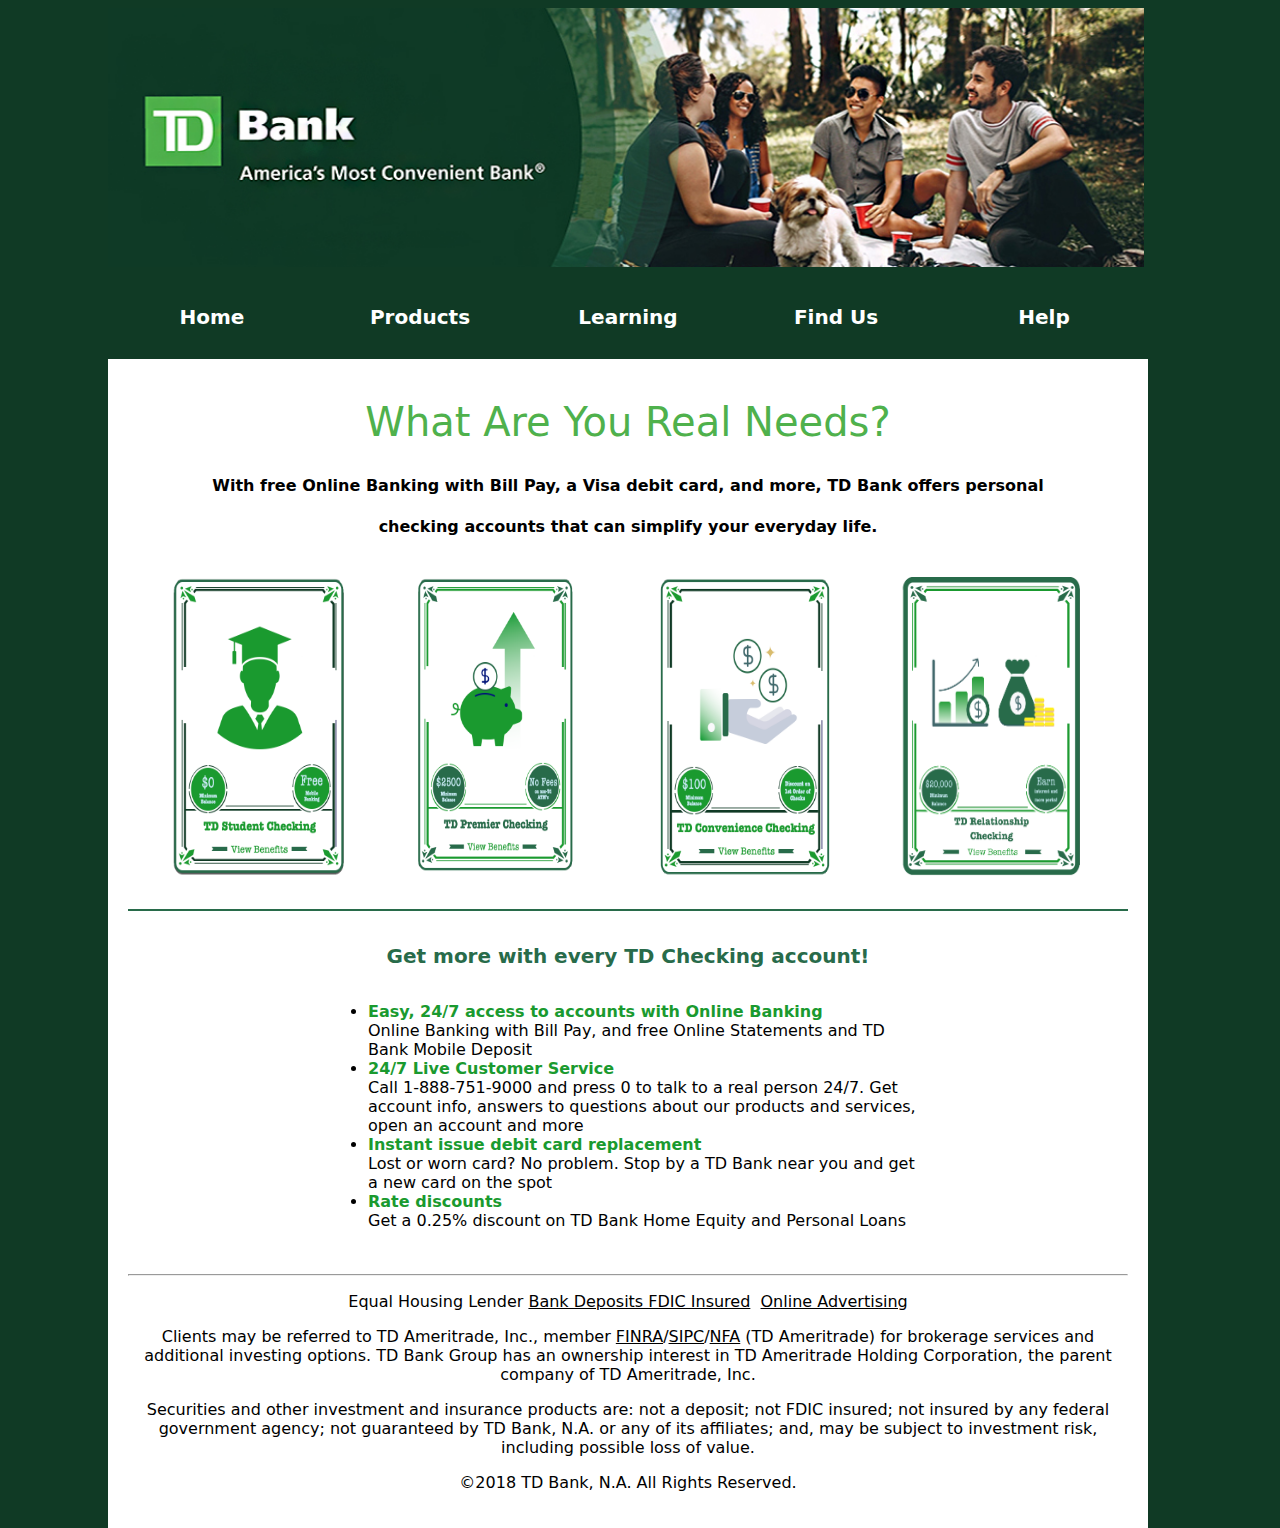
<file: COM205TD/index.html>
<!doctype html>
<html>
<head>
<meta charset="UTF-8">
<title>TD Home</title>
<link href="Stylesheet.css" rel="stylesheet" type="text/css">
</head>

<body>
<img src="Pictures/HeaderTD.jpg" alt="TD Bank Header" width="1036"/>
<nav class="main_nav">
  <ul>
    <li>
      <h3><a href="index.html">Home</a></h3>
  </ul>
  <ul>
    <li>
      <h3><a href="https://www.td.com/us/en/personal-banking/help-center/" target="_blank">Products</a></h3>
      <ul>
        <li>
          <h3><a href="https://www.td.com/us/en/personal-banking/savings-accounts/" target="_blank">Savings</a></h3>
</li>
        <li>
          <h3><a href="https://www.td.com/us/en/personal-banking/credit-cards/" target="_blank">Credit Cards</a></h3>
        </li>
        <li>
          <h3><a href="https://www.td.com/us/en/personal-banking/certificates-of-deposit/" target="_blank">CDs</a></h3>
        </li>
      </ul>            
    <li>
      <h3><a href="https://www.td.com/us/en/personal-banking/learning/" target="_blank">Learning</a></h3>    
    <li>
	    <h3><a href="https://www.tdbank.com/net/absearch/" target="_blank">Find Us</a></h3>
  </ul>
  <ul>
    <li>
      <h3><a href="https://www.td.com/us/en/personal-banking/help-center/" target="_blank">Help</a></h3>
  </ul>
</nav>
<div class="Page-container">
  <h2>What are you real needs?</h2>
  <h4>With free Online Banking with Bill Pay, a Visa debit card, and more, TD Bank offers personal </h4>
  <h4>checking accounts that can simplify your everyday life.</h4>
  <div class="Content-container">
    <div class="top_heading">
      <div class="Category_1"></div>
      <a href="student.html"><img src="Pictures/Student.png" width="180" height="300" alt="TD Student "/></a>
<div class="Category_2"></div>
<a href="premier.html"><img src="Pictures/Premier.png" width="180" height="300" alt="TD Premier Checking"/></a>
<div class="Category_3"></div>
<a href="convenience.html"><img src="Pictures/Convenience.png" width="180" height="300" alt="TD Convenience Checking"/></a>
<div class="Category_4"></div>
<a href="relationship.html"><img src="Pictures/Relationship.png" width="180" height="300" alt="TD Relationship Checking"/></a> </div>
    <div class="Promo_pic"></div>
  </div>
  <div class="Disclosures_footer">
	  
	  <hr />
    <h5>Get more with every TD Checking account!</h5>
<div>
      <ul>
        <li><strong>Easy, 24/7 access to accounts with Online Banking</strong><br>
          Online Banking with Bill Pay, and free Online Statements and TD Bank Mobile Deposit</li>
        <li><strong>24/7 Live Customer Service</strong><br>
          Call 1-888-751-9000 and press 0 to talk to a real person 24/7. Get account info, answers to questions about our products and services, open an account and more</li>
        <li><strong>Instant issue debit card replacement</strong><br>
          Lost or worn card? No problem. Stop by a TD Bank near you and get a new card on the spot</li>
        <li><strong>Rate discounts</strong><br>
          Get a 0.25% discount on TD Bank Home Equity and Personal Loans</li>
      </ul>
    </div>
</div>
  <footer> 
    <hr />
	  
	  <p> Equal Housing Lender  <a href="https://www.td.com/us/en/personal-banking/universal-footer/fdic-coverage/" target="_blank" alt="">Bank Deposits FDIC Insured</a>  <a href="https://www.td.com/us/en/personal-banking/online-advertising/" target="_blank" alt="">Online Advertising</a>
    <p>Clients may be referred to TD Ameritrade, Inc., member <a href="https://www.finra.org/" target="_blank">FINRA</a>/<a href="https://www.sipc.org/" target="_blank">SIPC</a>/<a href="https://www.nfa.futures.org/" target="_blank">NFA</a> (TD Ameritrade) for brokerage services and additional investing options. TD Bank Group has an ownership interest in TD Ameritrade Holding Corporation, the parent company of TD Ameritrade, Inc.</p>
    <p>Securities and other investment and insurance products are: not a deposit; not FDIC insured; not insured by any federal government agency; not guaranteed by TD Bank, N.A. or any of its affiliates; and, may be subject to investment risk, including possible loss of value.</p>
    <p>©2018 TD Bank, N.A. All Rights Reserved.</p>
  </footer>
</div>
</body>
</html>
</file>
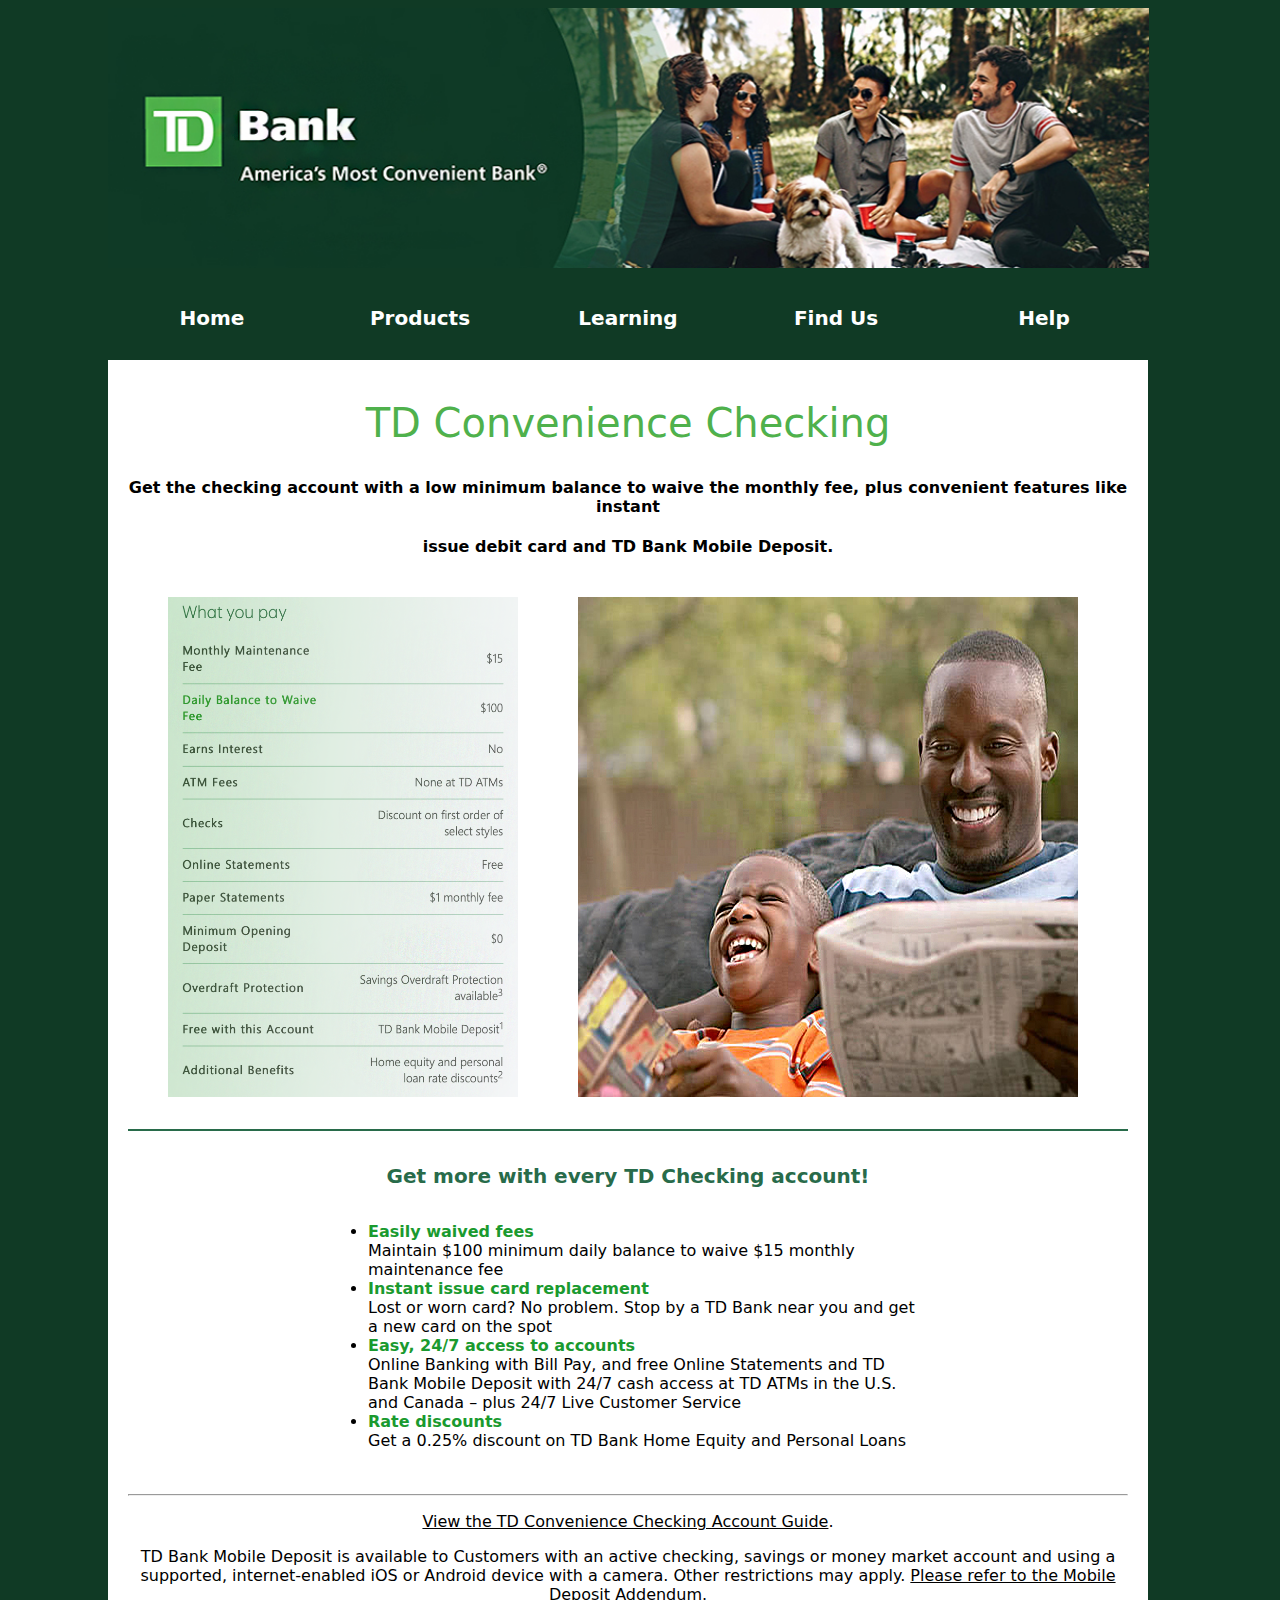
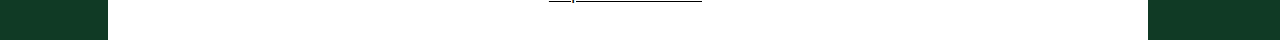
<file: COM205TD/convenience.html>
<!doctype html>
<html>
<head>
<meta charset="UTF-8">
<title>TD Convenience Checking</title>
<link href="Stylesheet.css" rel="stylesheet" type="text/css">
</head>

<body>
<img src="Pictures/HeaderTD.jpg" alt="TD Bank Header" width="1041"/>
<nav class="main_nav">
  <ul>
    <li>
      <h3><a href="index.html">Home</a></h3>
  </ul>
  <ul>
    <li>
      <h3><a href="https://www.td.com/us/en/personal-banking/help-center/" target="_blank">Products</a></h3>
      <ul>
        <li>
          <h3><a href="https://www.td.com/us/en/personal-banking/savings-accounts/">Savings</a></h3>
        </li>
        <li>
          <h3><a href="https://www.td.com/us/en/personal-banking/credit-cards/">Credit Cards</a></h3>
        </li>
        <li>
          <h3><a href="https://www.td.com/us/en/personal-banking/certificates-of-deposit/">CDs</a></h3>
        </li>
      </ul>
    <li>
      <h3><a href="https://www.td.com/us/en/personal-banking/learning/" target="_blank">Learning</a></h3>
    <li>
      <h3><a href="https://www.tdbank.com/net/absearch/" target="_blank">Find Us</a></h3>
  </ul>
  <ul>
    <li>
      <h3><a href="https://www.td.com/us/en/personal-banking/help-center/" target="_blank">Help</a></h3>
  </ul>
</nav>

<div class="Page-container">
  <h2>TD Convenience Checking</h2>
  <h4>Get the checking account with a low minimum balance to waive the monthly fee, plus convenient features like instant</h4>
  <h4> issue debit card and TD Bank Mobile Deposit.</h4>
  <div class="Content-container">
    <div class="top_heading">
      <div></div>
    <img src="Pictures/TDConvenience.png" width="350" height="500" alt="Convenience Chart"/><img src="Pictures/Convenience.jpg" alt="Son and Father
" width="500" height="500"> </div>
    <div class="Promo_pic"></div>
  </div>
  <div class="Disclosures_footer">
	  
	  <hr />
    <h5>Get more with every TD Checking account!</h5>
<div>
      <ul>
        <li><strong>Easily waived fees</strong><br>
          Maintain $100 minimum daily balance to waive $15 monthly maintenance fee</li>
        <li><strong>Instant issue card replacement</strong><br>
          Lost or worn card? No problem. Stop by a TD Bank near you and get a new card on the spot</li>
        <li><strong>Easy, 24/7 access to accounts</strong><br>
          Online Banking with Bill Pay, and free Online Statements and TD Bank Mobile Deposit with 24/7 cash access at TD ATMs in the U.S. and Canada – plus 24/7 Live Customer Service</li>
        </li>
        <li><strong>Rate discounts</strong><br>
          Get a 0.25% discount on TD Bank Home Equity and Personal Loans</li>
      </ul>
    </div>
</div>
  <footer> 
    <hr />
<p><a href="http://www.tdbank.com/accountguides/Convenience.pdf" target="_blank">View the TD Convenience Checking Account Guide</a>.</p>
<p>TD Bank Mobile Deposit is available to Customers with an active checking, savings or money market account and using a supported, internet-enabled iOS or Android device with a camera. Other restrictions may apply. <a href="https://www.tdbank.com/exc/pdf/mobile-deposit-terms.pdf" target="_blank">Please refer to the Mobile Deposit Addendum</a>.</p>
    
    <p>
  </footer>
</div>
</body>
</html>
</file>
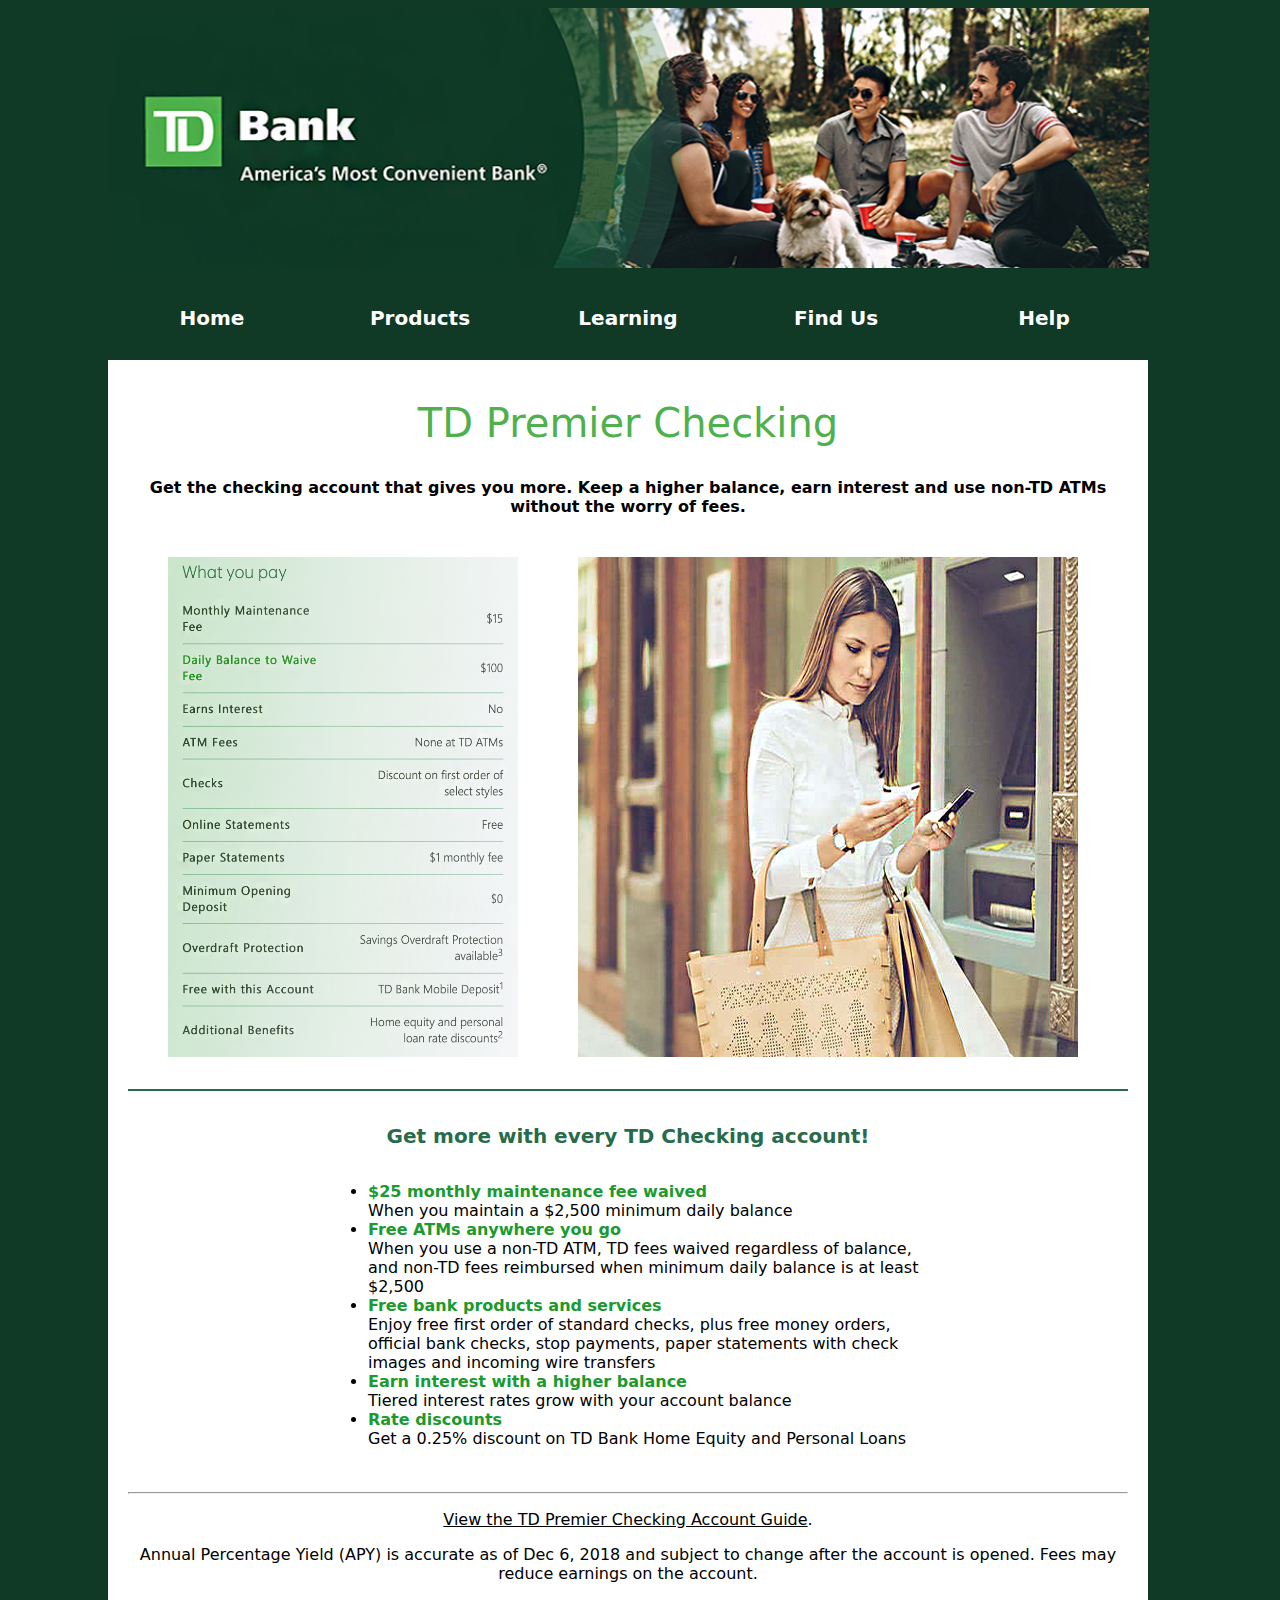
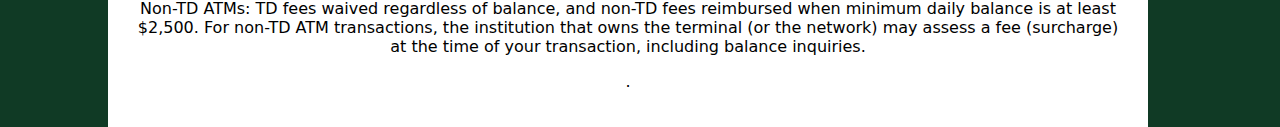
<file: COM205TD/premier.html>
<!doctype html>
<html>
<head>
<meta charset="UTF-8">
<title>TD Premier Checking</title>
<link href="Stylesheet.css" rel="stylesheet" type="text/css">
</head>

<body>
<img src="Pictures/HeaderTD.jpg" alt="TD Bank Header" width="1041"/>

<nav class="main_nav">
  <ul>
    <li>
      <h3><a href="index.html">Home</a></h3>
  </ul>
  <ul>
    <li>
      <h3><a href="https://www.td.com/us/en/personal-banking/help-center/" target="_blank">Products</a></h3>
      <ul>
        <li>
          <h3><a href="https://www.td.com/us/en/personal-banking/savings-accounts/">Savings</a></h3>
        </li>
        <li>
          <h3><a href="https://www.td.com/us/en/personal-banking/credit-cards/">Credit Cards</a></h3>
        </li>
        <li>
          <h3><a href="https://www.td.com/us/en/personal-banking/certificates-of-deposit/">CDs</a></h3>
        </li>
      </ul>
    <li>
      <h3><a href="https://www.td.com/us/en/personal-banking/learning/" target="_blank">Learning</a></h3>
    <li>
      <h3><a href="https://www.tdbank.com/net/absearch/" target="_blank">Find Us</a></h3>
  </ul>
  <ul>
    <li>
      <h3><a href="https://www.td.com/us/en/personal-banking/help-center/" target="_blank">Help</a></h3>
  </ul>
</nav>
<div class="Page-container">
  <h2>TD Premier Checking</h2>
  <h4>Get the checking account that gives you more. Keep a higher balance, earn interest and use non-TD ATMs without the worry of fees.</h4>
  <div class="Content-container">
    <div class="top_heading">
      <div></div>
    <img src="Pictures/TD Premier.png" width="350" height="500" alt="Premier Chart
"/><img src="Pictures/ATM.jpg" alt="Atm Customer Picture

" width="500" height="500"> </div>
    <div class="Promo_pic"></div>
  </div>
  <div class="Disclosures_footer">
	  
	  <hr />
    <h5>Get more with every TD Checking account!</h5>
<div>
      <ul>
        <li><strong>$25 monthly maintenance fee waived</strong><br>
        When you maintain a $2,500 minimum daily balance</li>
        <li><strong>Free ATMs anywhere you go</strong><br>
          When you use a non-TD ATM, TD fees waived regardless of balance, and non-TD fees reimbursed when minimum daily balance is at least $2,500</li>
        <li><strong>Free bank products and services</strong><br>
        Enjoy free first order of standard checks, plus free money orders, official bank checks, stop payments, 
          paper statements with check images and incoming wire transfers</li>
        <li><strong>Earn interest with a higher balance</strong><br>
          Tiered interest rates grow with your account balance</li>
        <li><strong>Rate discounts</strong><br>
          Get a 0.25% discount on TD Bank Home Equity and Personal Loans</li>
      </ul>
    </div>
</div>
  <footer> 
    <hr />
<p><a href="http://www.tdbank.com/accountguides/Premier.pdf" target="_blank">View the TD Premier Checking Account Guide</a>.</p>
<p>Annual Percentage Yield (APY) is accurate as of <span id="dateval">Dec 6, 2018</span> and subject to change after the account is opened. Fees may reduce earnings on the account.</p>
    <p>Non-TD ATMs: TD fees waived regardless of balance, and non-TD fees reimbursed when minimum daily balance is at least $2,500. For non-TD ATM transactions, the institution that owns the terminal (or the network) may assess a fee (surcharge) at the time of your transaction, including balance inquiries.</p>
    
  <p>.  </footer>
</div>
</body>
</html>
</file>
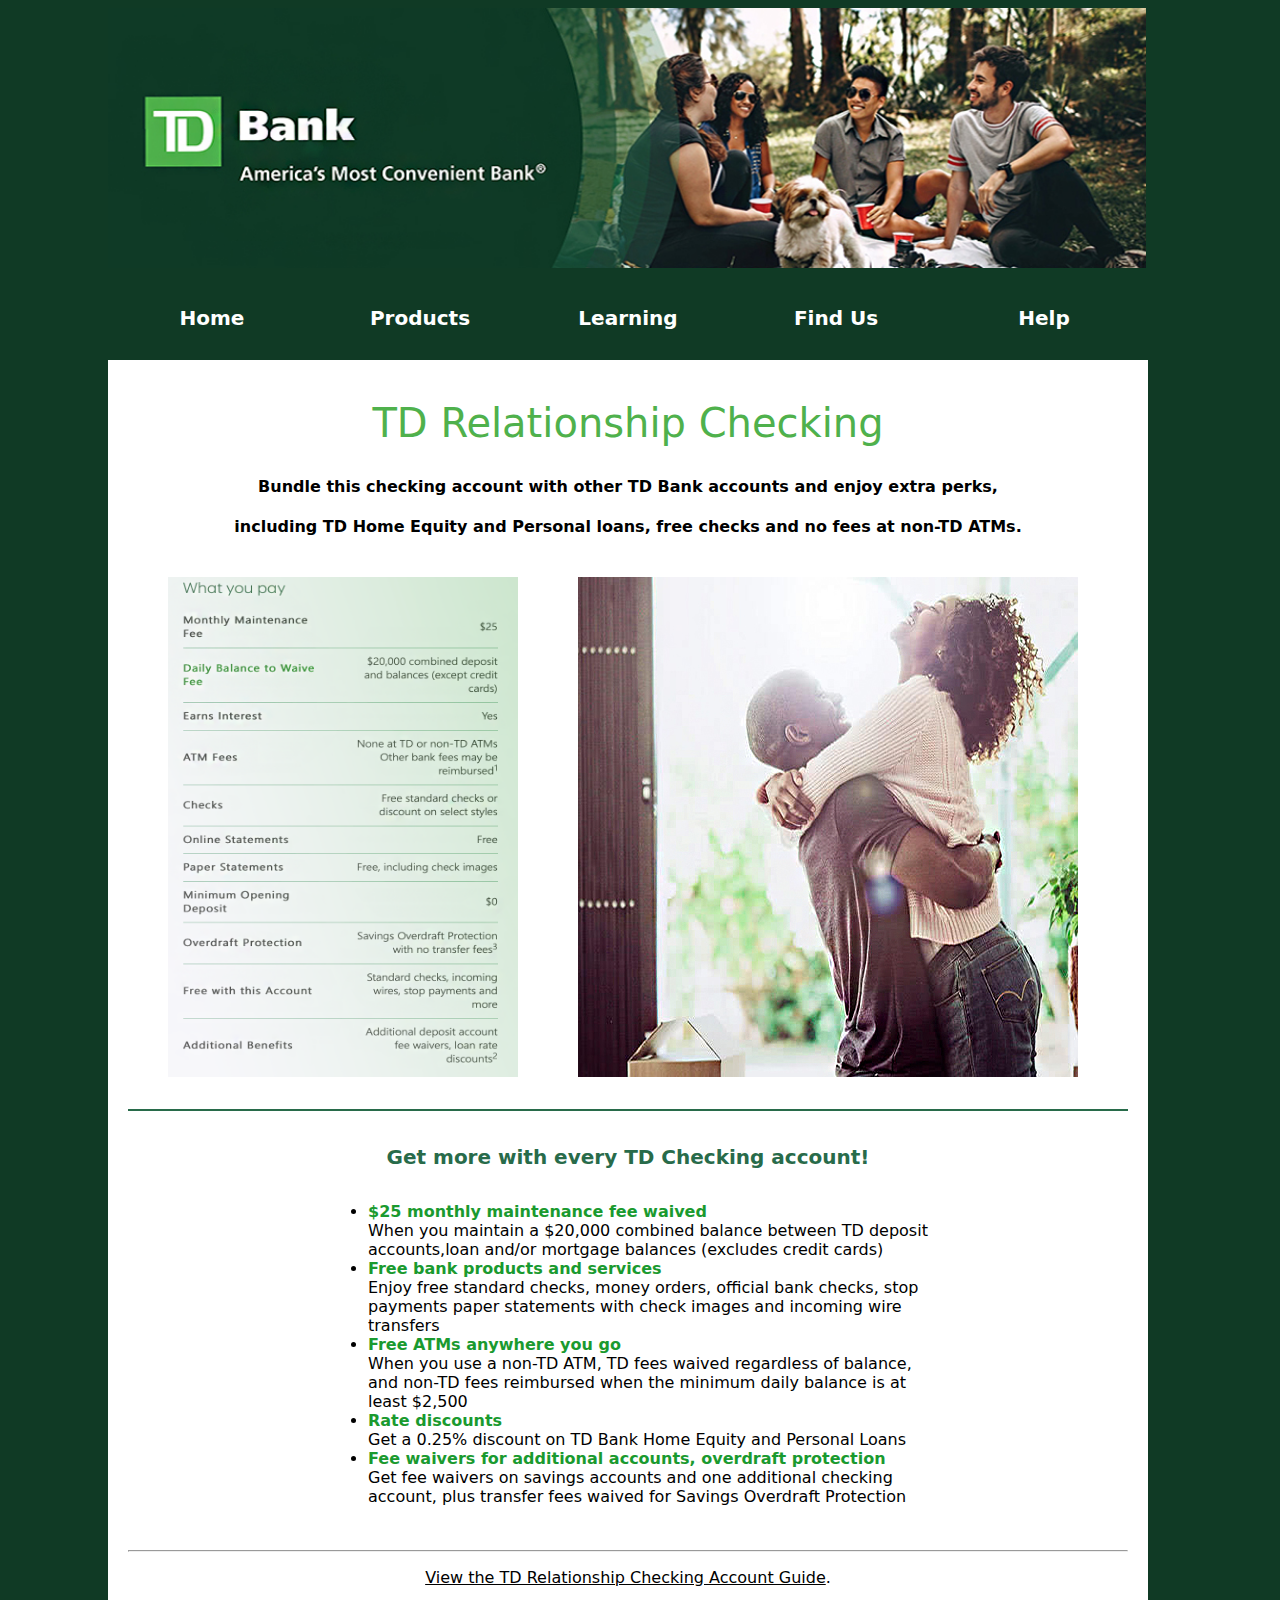
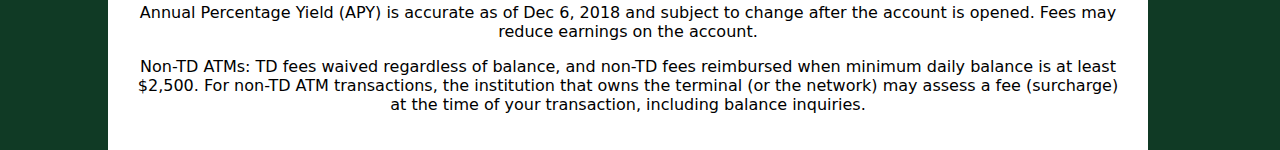
<file: COM205TD/relationship.html>
<!doctype html>
<html>
<head>
<meta charset="UTF-8">
<title>TD Relationship Checking</title>
<link href="Stylesheet.css" rel="stylesheet" type="text/css">
</head>

<body>
<img src="Pictures/HeaderTD.jpg" alt="TD Bank Header" width="1038"/>
<nav class="main_nav">
  <ul>
    <li>
      <h3><a href="index.html">Home</a></h3>
  </ul>
  <ul>
    <li>
      <h3><a href="https://www.td.com/us/en/personal-banking/help-center/" target="_blank">Products</a></h3>
      <ul>
        <li>
          <h3><a href="https://www.td.com/us/en/personal-banking/savings-accounts/">Savings</a></h3>
        </li>
        <li>
          <h3><a href="https://www.td.com/us/en/personal-banking/credit-cards/">Credit Cards</a></h3>
        </li>
        <li>
          <h3><a href="https://www.td.com/us/en/personal-banking/certificates-of-deposit/">CDs</a></h3>
        </li>
      </ul>
    <li>
      <h3><a href="https://www.td.com/us/en/personal-banking/learning/" target="_blank">Learning</a></h3>
    <li>
      <h3><a href="https://www.tdbank.com/net/absearch/" target="_blank">Find Us</a></h3>
  </ul>
  <ul>
    <li>
      <h3><a href="https://www.td.com/us/en/personal-banking/help-center/" target="_blank">Help</a></h3>
  </ul>
</nav>

<div class="Page-container">
  <h2>TD Relationship Checking</h2>
  <h4>Bundle this checking account with other TD Bank accounts and enjoy extra perks,</h4>
  <h4> including TD Home Equity and Personal loans, free checks and no fees at non-TD ATMs.</h4>
  <div class="Content-container">
    <div class="top_heading">
      <div><img src="Pictures/TDRelationship.png" width="350" height="500" alt="Relationship Chart
"/><img src="Pictures/Relationship.jpg" alt="Happy Couple
" width="500" height="500"></div>
    </div>
    <div class="Promo_pic"></div>
  </div>
  <div class="Disclosures_footer">
	  
	  <hr />
    <h5>Get more with every TD Checking account!</h5>
<div>
  <ul>
        <li><strong>$25 monthly maintenance fee waived</strong><br>
          When you maintain a $20,000 combined balance between TD deposit accounts,loan and/or mortgage balances (excludes credit cards)</li>
        <li><strong>Free bank products and services</strong><br>
          Enjoy free standard checks, money orders, official bank checks, stop payments paper statements with check images and incoming wire transfers
            </li>
        <li><strong>Free ATMs anywhere you go</strong><br>
          When you use a non-TD ATM, TD fees waived regardless of balance, and non-TD fees reimbursed when the minimum daily balance is at least $2,500</li>
        <li><strong>Rate discounts</strong><br>
          Get a 0.25% discount on TD Bank Home Equity and Personal Loans</li>
        <li><strong>Fee waivers for additional accounts, overdraft protection</strong><br>
          Get fee waivers on savings accounts and one additional checking account, plus transfer fees waived for Savings Overdraft Protection</li>
      </ul>
    </div>
</div>
  <footer> 
    <hr />
<p><a href="https://www.tdbank.com/accountguides/Relationship.pdf" target="_blank">View the TD Relationship Checking Account Guide</a>.</p>
<p>Annual Percentage Yield (APY) is accurate as of <span id="dateval">Dec 6, 2018</span> and subject to change after the account is opened. Fees may reduce earnings on the account.</p>
    <p>Non-TD ATMs: TD fees waived regardless of balance, and non-TD fees reimbursed when minimum daily balance is at least $2,500. For non-TD ATM transactions, the institution that owns the terminal (or the network) may assess a fee (surcharge) at the time of your transaction, including balance inquiries.</p>
    
    <p>
  </footer>
</div>
</body>
</html>
</file>
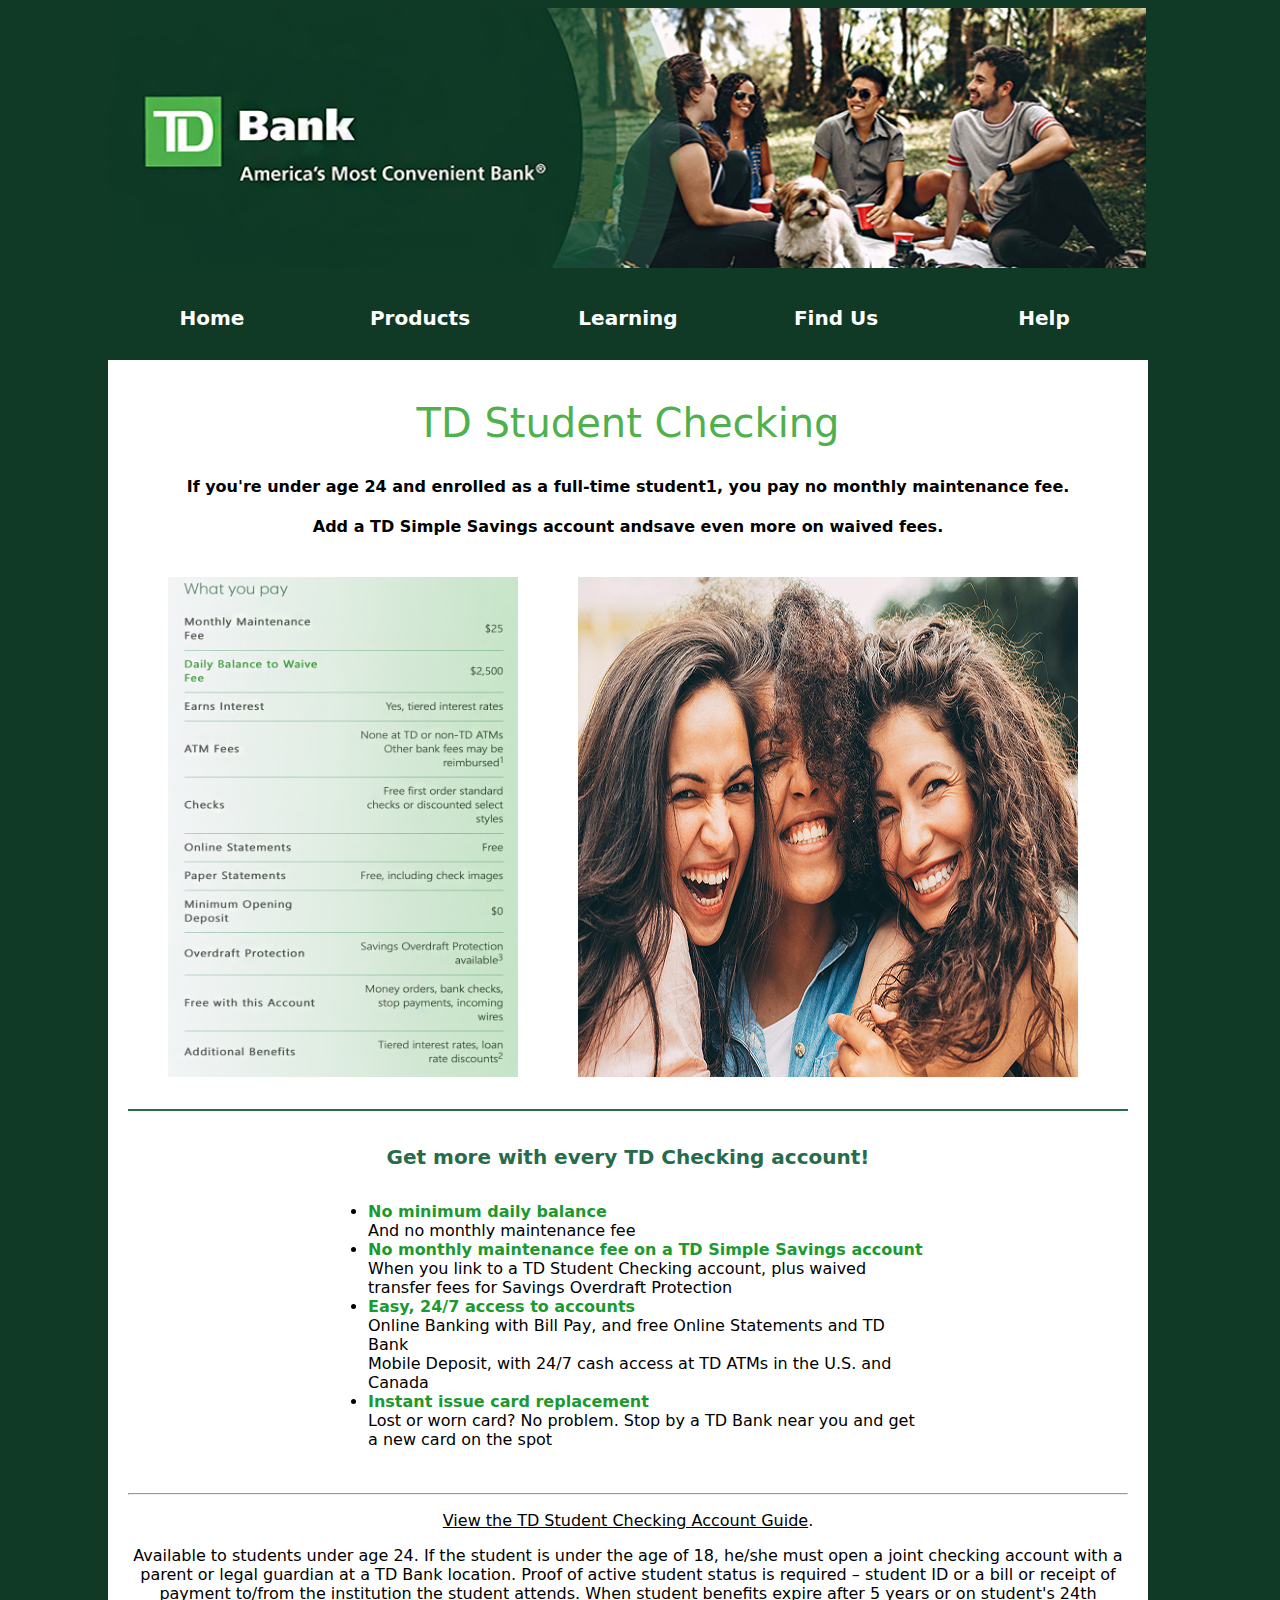
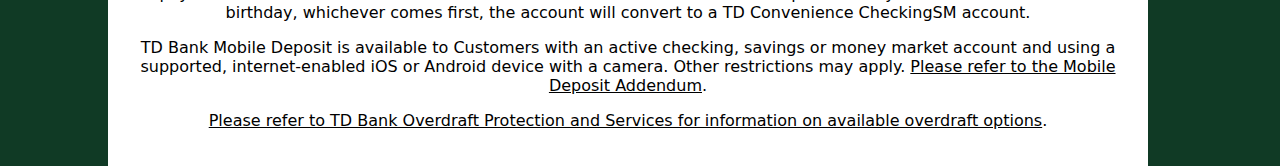
<file: COM205TD/student.html>
<!doctype html>
<html>
<head>
<meta charset="UTF-8">
<title>TD Student Checking</title>
<link href="Stylesheet.css" rel="stylesheet" type="text/css">
</head>

<body>
<img src="Pictures/HeaderTD.jpg" alt="TD Bank Header" width="1038"/>

<nav class="main_nav">
  <ul>
    <li>
      <h3><a href="index.html">Home</a></h3>
  </ul>
  <ul>
    <li>
      <h3><a href="https://www.td.com/us/en/personal-banking/help-center/" target="_blank">Products</a></h3>
      <ul>
        <li>
          <h3><a href="https://www.td.com/us/en/personal-banking/savings-accounts/">Savings</a></h3>
        </li>
        <li>
          <h3><a href="https://www.td.com/us/en/personal-banking/credit-cards/">Credit Cards</a></h3>
        </li>
        <li>
          <h3><a href="https://www.td.com/us/en/personal-banking/certificates-of-deposit/">CDs</a></h3>
        </li>
      </ul>
    <li>
      <h3><a href="https://www.td.com/us/en/personal-banking/learning/" target="_blank">Learning</a></h3>
    <li>
      <h3><a href="https://www.tdbank.com/net/absearch/" target="_blank">Find Us</a></h3>
  </ul>
  <ul>
    <li>
      <h3><a href="https://www.td.com/us/en/personal-banking/help-center/" target="_blank">Help</a></h3>
  </ul>
</nav>
<div class="Page-container">
  <h2>TD Student Checking</h2>
  <h4>If you're under age 24 and enrolled as a full-time student1, you pay no monthly maintenance fee. </h4>
  <h4>Add a TD Simple Savings account andsave even more on waived fees. </h4>
  <div class="Content-container">
    <div class="top_heading">
      <div></div>
      <div><img src="Pictures/TD Student.png" width="350" height="500	   " alt="Student Chart
"/><img src="Pictures/People.jpg" alt="Smiling Picture" width="500" height="500"></div>
</div>
    <div class="Promo_pic"></div>
  </div>
  <div class="Disclosures_footer">
	  
	  <hr />
    <h5>Get more with every TD Checking account!</h5>
<div>
  <ul>
        <li><strong>No minimum daily balance</strong><br>
          And no monthly maintenance fee</li>
        <li><strong>No monthly maintenance fee on a TD Simple Savings account</strong><br>
          When you link to a TD Student Checking account, plus waived transfer fees for Savings Overdraft Protection</li>
        <li><strong>Easy, 24/7 access to accounts</strong><br>
          Online Banking with Bill Pay, and free Online Statements and TD Bank </li>
        Mobile Deposit, with 24/7 cash access at TD ATMs in the U.S. and Canada </li>
        <li><strong>Instant issue card replacement</strong><br>
          Lost or worn card? No problem. Stop by a TD Bank near you and get a new card on the spot</li>
      </ul>
    </div>
</div>
  <footer> 
    <hr />
<p><a href="https://www.tdbank.com/accountguides/Student.pdf" target="_blank">View the TD Student Checking Account Guide</a>.</p>
<p>Available to students under age 24. If the student is under the age of 18, he/she must open a joint checking account with a parent or legal guardian at a TD Bank location. Proof of active student status is required – student ID or a bill or receipt of payment to/from the institution the student attends. When student benefits expire after 5 years or on student's 24th birthday, whichever comes first, the account will convert to a TD Convenience CheckingSM account.</p>
    <p>TD Bank Mobile Deposit is available to Customers with an active checking, savings or money market account and using a supported, internet-enabled iOS or Android device with a camera. Other restrictions may apply. <a href="https://www.tdbank.com/exc/pdf/mobile-deposit-terms.pdf" target="_blank">Please refer to the Mobile Deposit Addendum</a>.</p>
    <p><a href="https://www.td.com/us/en/personal-banking/overdraft-services/" target="_blank">Please refer to TD Bank Overdraft Protection and Services for information on available overdraft options</a>.</p>
    
    <p>
  </footer>
</div>
</body>
</html>
</file>
<file: COM205TD/Stylesheet.css>
@charset "UTF-8";
/* CSS Document */

.main_nav ul li {
    width: 208px;
    float: left;
    text-align: center;
}
.Page-container {
    margin-right: auto;
    margin-left: 0px;
    margin-bottom: 0;
    width: 1000px;
    background-color: #FFFFFF;
    float: left;
    padding-top: 20px;
    padding-bottom: 20px;
    padding-left: 20px;
    padding-right: 20px;
}
div div div {
}
.footer div div div {
    text-align: center;
}
.Page-container footer a {
    text-align: center;
}
.Page-container footer p {
    text-align: center;
}
body {
    background-color: #103A25;
    padding-left: 100px;
    padding-right: 100px;
}
.main_nav ul li a {
	font-family: "Lucida Grande", "Lucida Sans Unicode", "Lucida Sans", "DejaVu Sans", Verdana, sans-serif;
	line-height: 48px;
	font-weight: bold;
	margin: 0;
	color: #FFFFFF;
	text-decoration: none;
	display: block;
}
.main_nav ul li a:hover {
    color: #4FB14C;
}
.main_nav ul li {
}
.main_nav ul li:hover {
}
.main_nav ul li:hover > ul {
    display: block;
    background-color: #103A25;
}
h2 {
    font-size: 40px;
    margin: 0;
    text-transform: capitalize;
    text-align: center;
    padding-top: 20px;
    padding-bottom: 10px;
    color: #4FB14C;
    font-family: "Lucida Grande", "Lucida Sans Unicode", "Lucida Sans", "DejaVu Sans", Verdana, sans-serif;
    font-style: normal;
    font-weight: 500;
}
.main_nav {
	background-color: #103A25;
	background-position: left top;
	width: 1040px;
	display: block;
	margin-bottom: 0px;
	height: 0px;
	font-family: "Lucida Grande", "Lucida Sans Unicode", "Lucida Sans", "DejaVu Sans", Verdana, sans-serif;
}
h4 {
    font-family: "Lucida Grande", "Lucida Sans Unicode", "Lucida Sans", "DejaVu Sans", Verdana, sans-serif;
    font-style: normal;
}
h3 {
    font-family: 'Marcellus SC',Cambria, "Hoefler Text", "Liberation Serif", Times, "Times New Roman", serif;
    font-size: 20px;
    margin: 0;
    font-weight: 400;
    color: #FFFFFF;
    text-transform: capitalize;
    padding-top: 22px;
    padding-bottom: 18px;
}
.main_nav ul {
    margin: 0;
    padding: 0;
    list-style-type: none;
}
.Content-container .top_heading img {
}
.Content-container .top_heading img {
    padding-right: 20px;
    padding-left: 40px;
    padding-top: 20px;
    padding-bottom: 20px;
}
.top_heading div img {
    clear: none;
}
.Category_2 {
    float: left;
}
.Page-container h4 {
    text-align: center;
}
.Category_1 {
	float: left;
}
.Category_4 {
    float: left;
}
.Category_3 {
    float: left;
}
.Page-container .Disclosures_footer h5 {
	color: #286B4A;
	text-align: center;
	font-size: 20px;
	font-family: "Lucida Grande", "Lucida Sans Unicode", "Lucida Sans", "DejaVu Sans", Verdana, sans-serif;
}
div div ul {
}
div ul strong {
    color: #1A9A2F;
}
.Page-container .Disclosures_footer div {
    float: none;
    padding-left: 200px;
    padding-right: 200px;
    font-family: "Lucida Grande", "Lucida Sans Unicode", "Lucida Sans", "DejaVu Sans", Verdana, sans-serif;
}
h5 {
    font-family: "Lucida Grande", "Lucida Sans Unicode", "Lucida Sans", "DejaVu Sans", Verdana, sans-serif;
}
.Page-container .Disclosures_footer div ul li {
    text-align: left;
    font-family: "Lucida Grande", "Lucida Sans Unicode", "Lucida Sans", "DejaVu Sans", Verdana, sans-serif;
}
.Page-container footer {
    padding-top: 20px;
    font-family: "Lucida Grande", "Lucida Sans Unicode", "Lucida Sans", "DejaVu Sans", Verdana, sans-serif;
}
.Page-container .Disclosures_footer hr {
    border: thin solid #286B4A;
}

.main_nav ul ul {
    display: none;
    position: absolute;
}
.Page-container footer p a {
	color: #000000;
}
.Page-container footer p a:hover {
	color: #1A9A2F;
}
</file>
